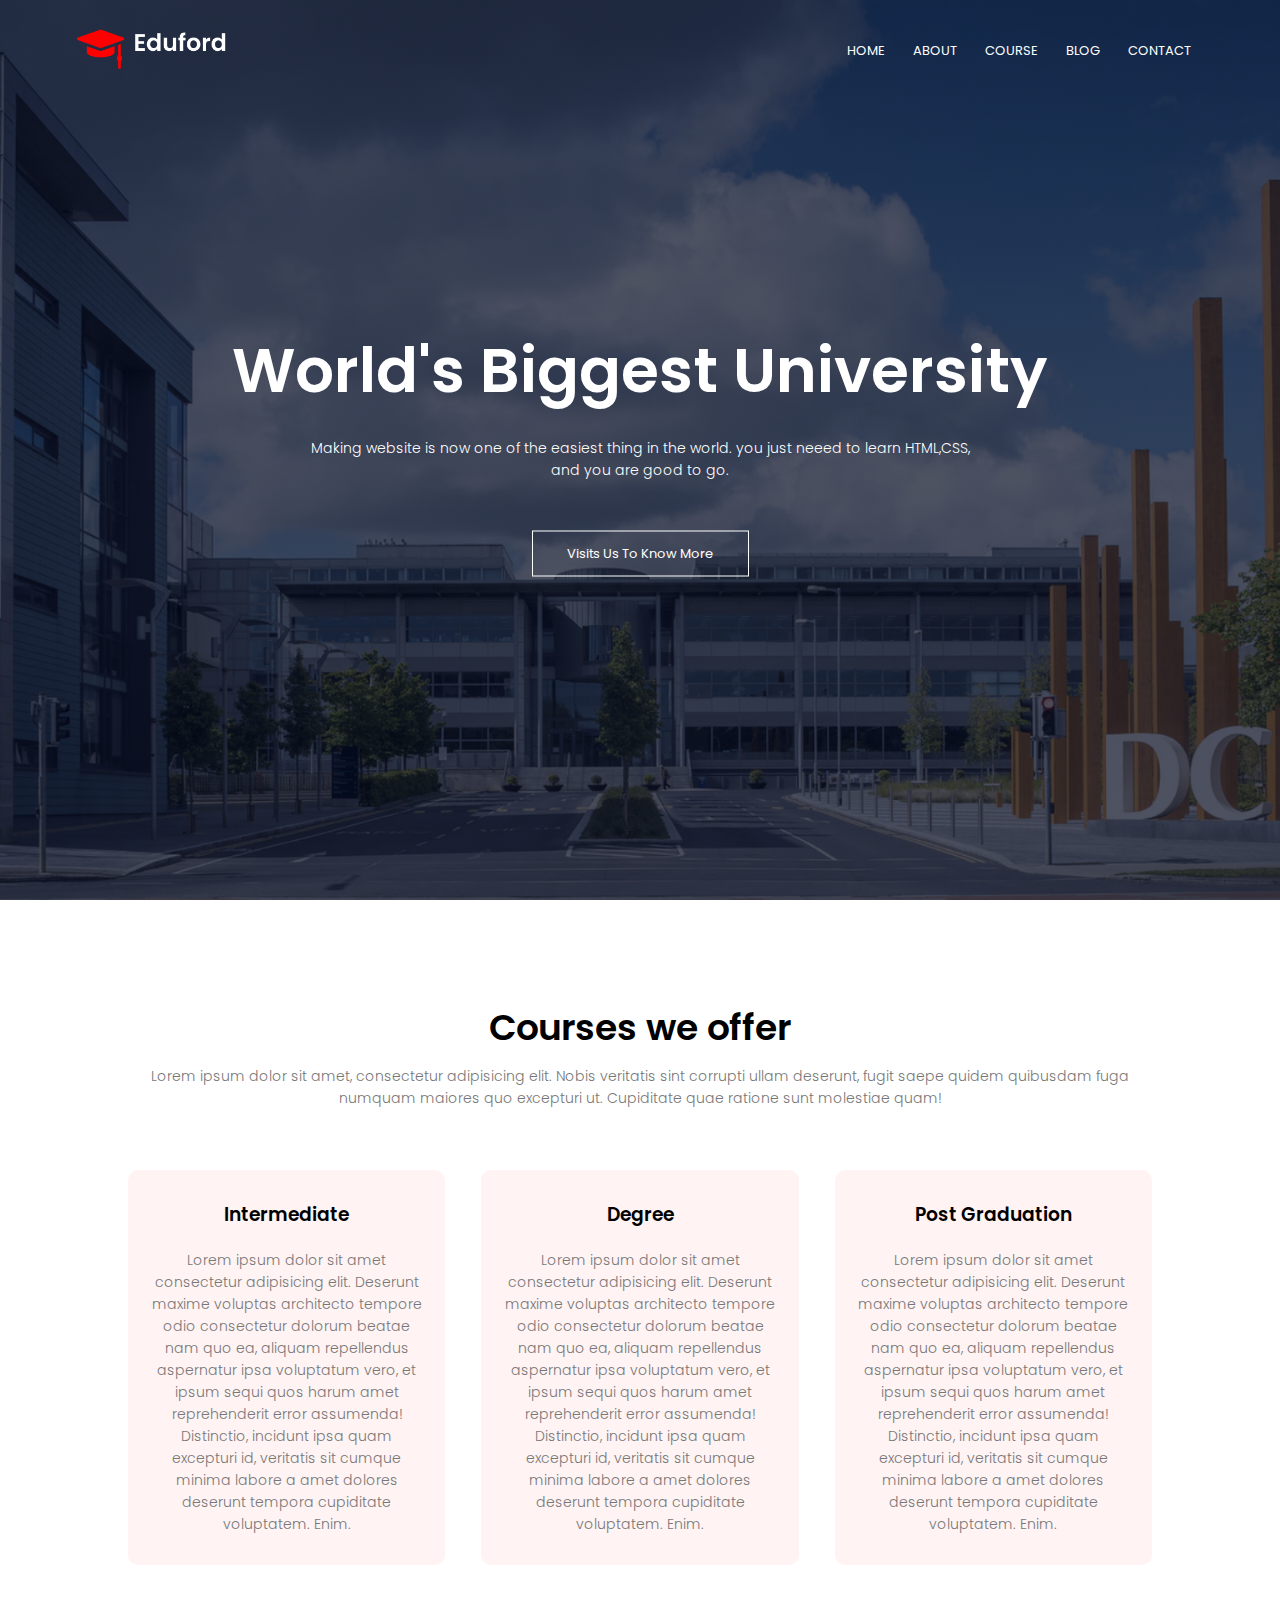
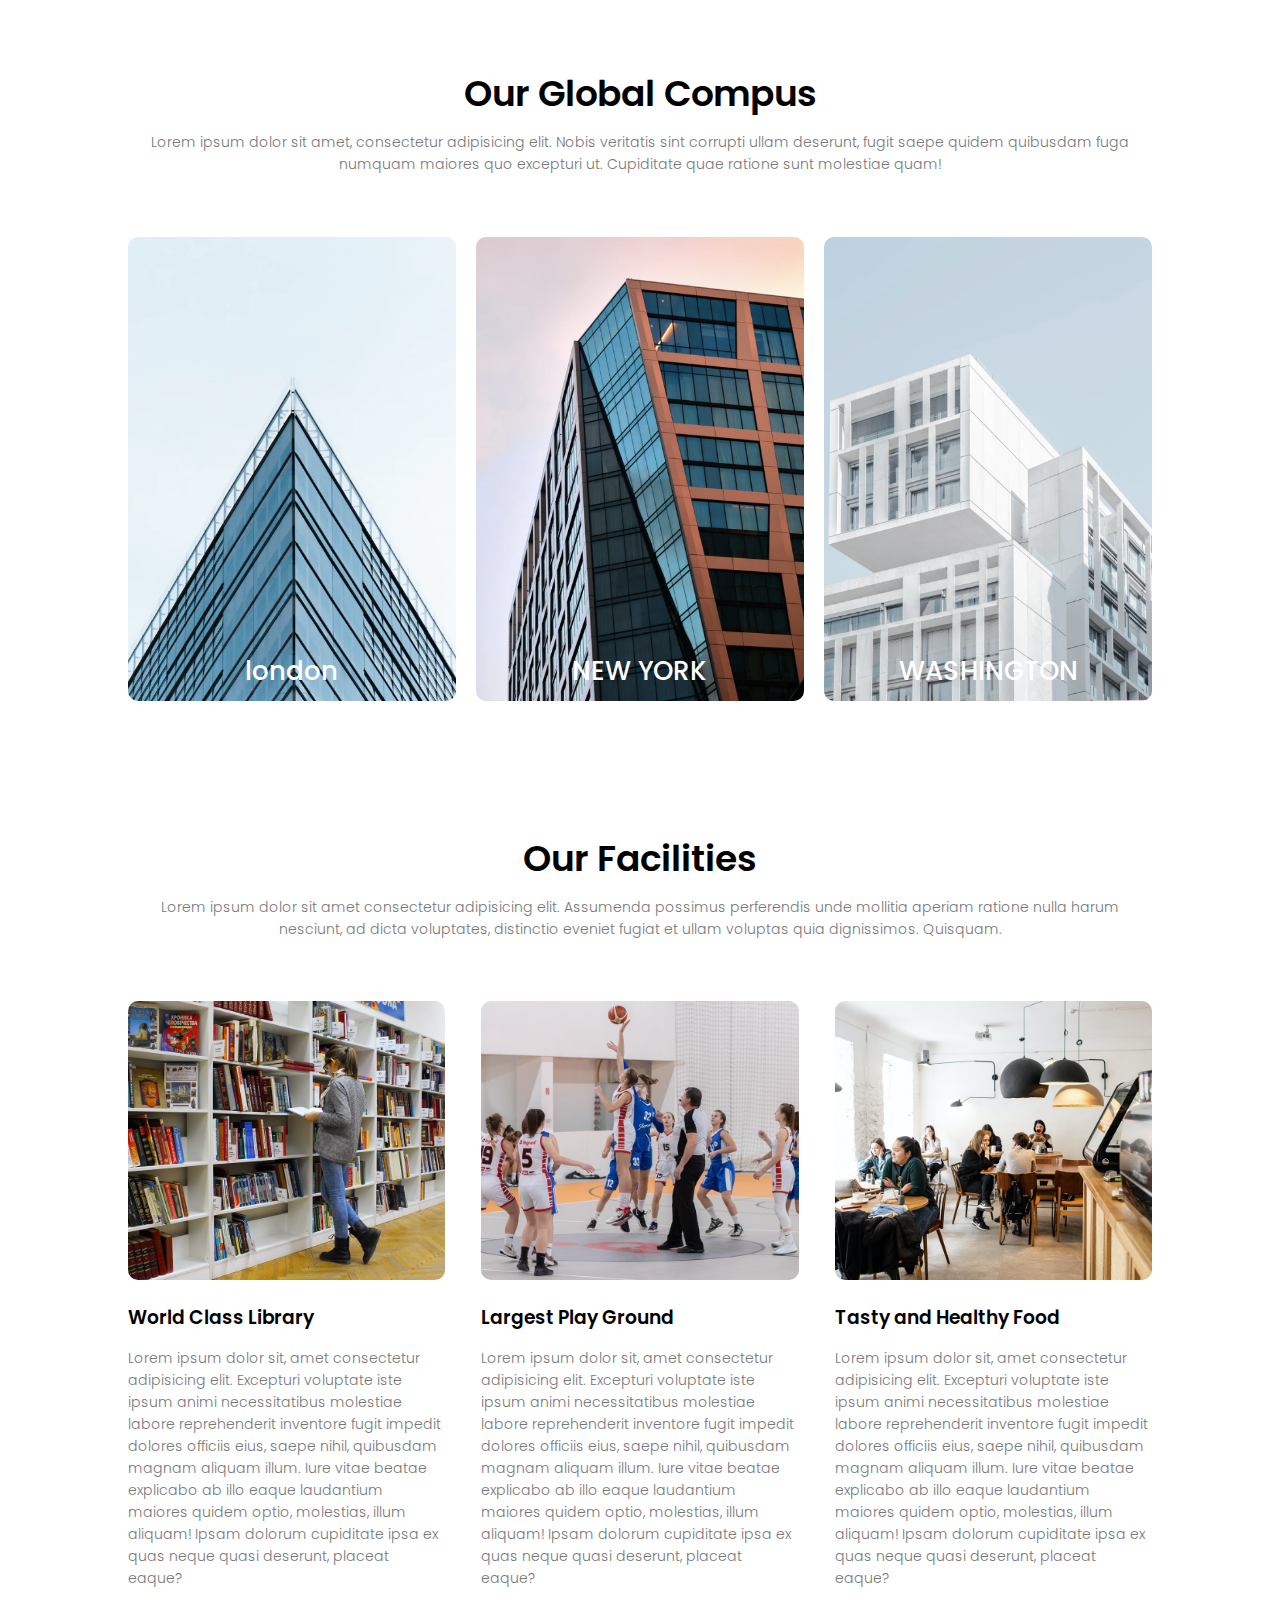
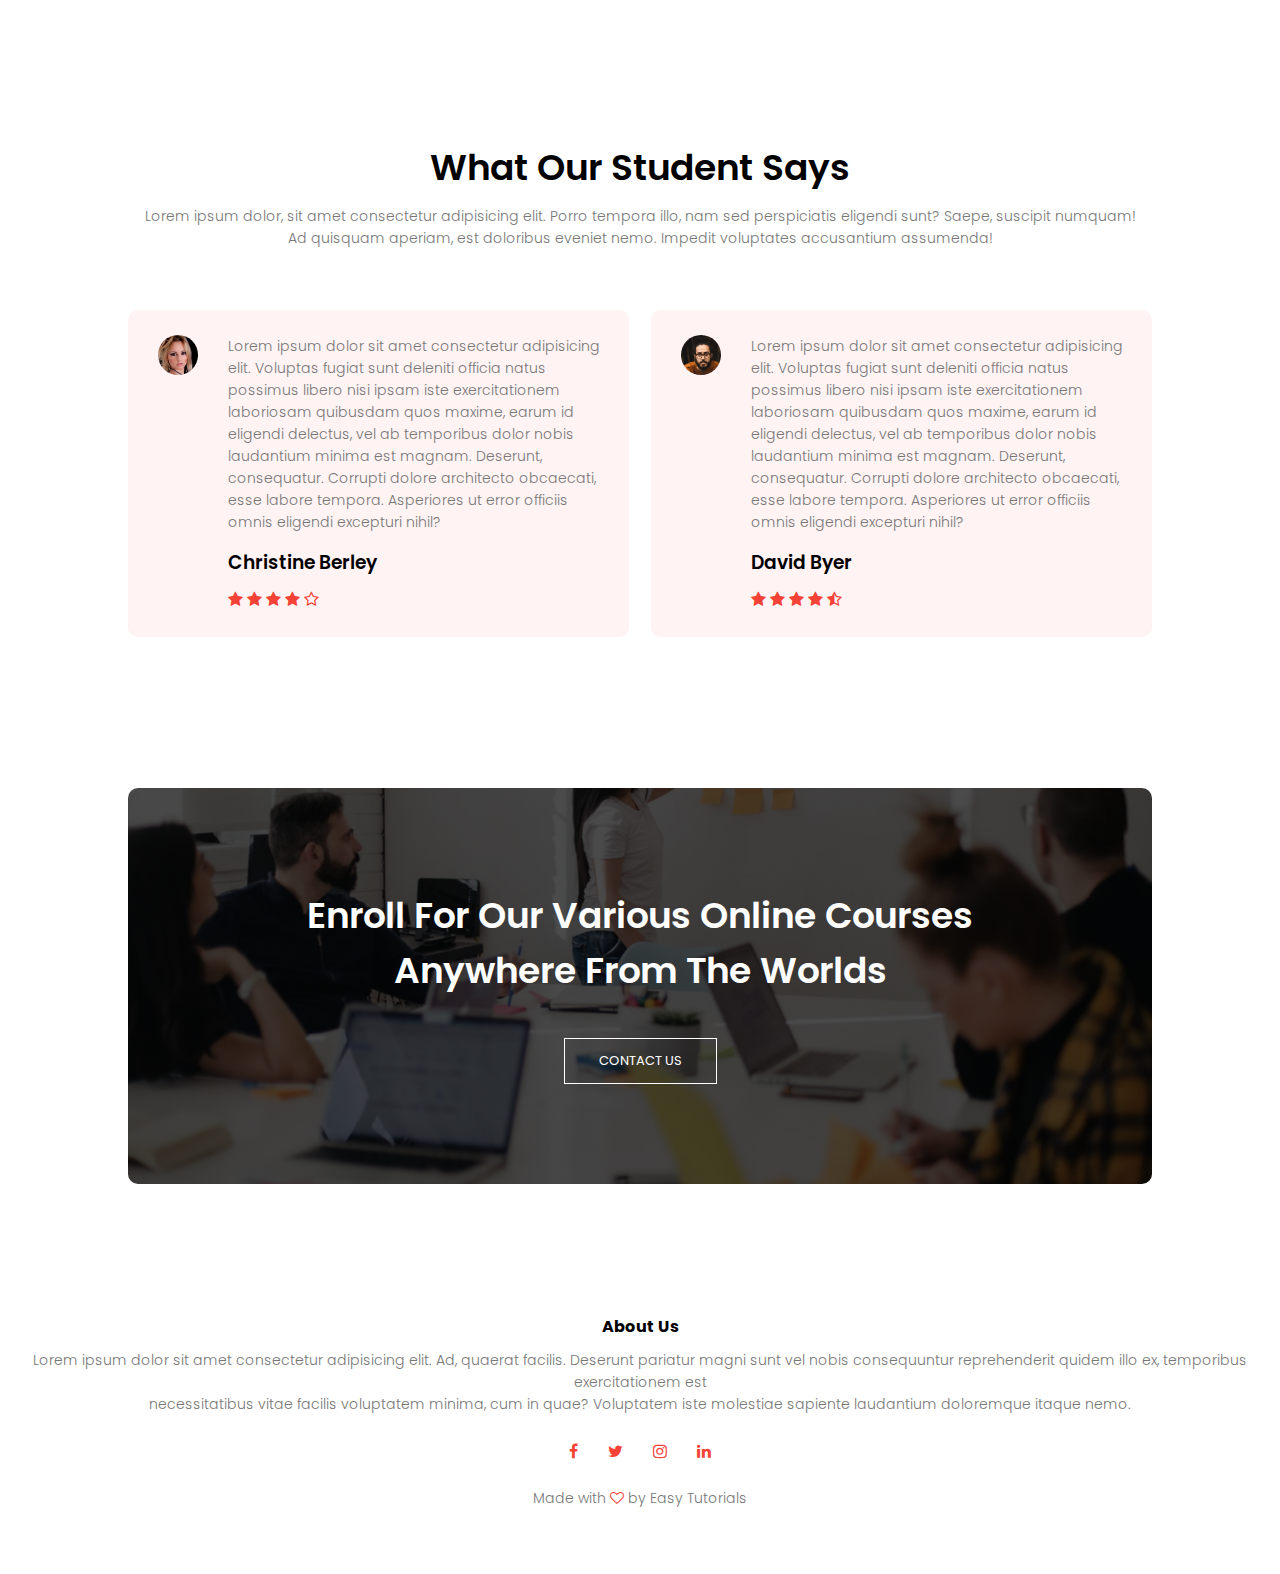
<file: index.html>
<!DOCTYPE html>
<html lang="en">

<head>
    <meta name="viewport" content="width=device-width, initial-scale=1">
    <title>University Website Design</title>
    <link rel="stylesheet" href="./style.css">
    <link rel="preconnect" href="https://fonts.googleapis.com">
    <link rel="preconnect" href="https://fonts.gstatic.com" crossorigin>
    <link
        href="https://fonts.googleapis.com/css2?family=Instrument+Sans&family=Poppins:wght@100;200;300;400;600;700&family=Ubuntu:wght@300&display=swap"
        rel="stylesheet">
    <link rel="stylesheet" href="https://cdnjs.cloudflare.com/ajax/libs/font-awesome/4.7.0/css/font-awesome.min.css">

</head>

<body>
    <section class="header">
        <nav>
            <a href="index.html"><img src="./assect/logo.png" alt=""></a>
            <div class="nav-links" id="navLinks">
                <i class="fa fa-times" onclick="hideMenu()"></i>
                <ul>
                    <li><a href="./index.html">HOME</a></li>
                    <li><a href="./about.html">ABOUT</a></li>
                    <li><a href="./course.html">COURSE</a></li>
                    <li><a href="./blog.html">BLOG</a></li>
                    <li><a href="./contact.html">CONTACT</a></li>
                </ul>
            </div>
            <i class="fa fa-bars" onclick="showMenu()"></i>

        </nav>
        <div class="text-box">
            <h1>World's Biggest University</h1>
            <p>Making website is now one of the easiest thing in the world. you just neeed to learn HTML,CSS, <br> and
                you are good to go.</p>
            <a href="" class="hero-btn">Visits Us To Know More</a>
        </div>
    </section>

    <!----------- COURSE ---------------->
    <section class="course">
        <h1>Courses we offer</h1>
        <p>Lorem ipsum dolor sit amet, consectetur adipisicing elit. Nobis veritatis sint corrupti ullam deserunt, fugit
            saepe quidem quibusdam fuga numquam maiores quo excepturi ut. Cupiditate quae ratione sunt molestiae quam!
        </p>

        <div class="row">
            <div class="course-col">
                <h3>Intermediate</h3>
                <p>Lorem ipsum dolor sit amet consectetur adipisicing elit. Deserunt maxime voluptas architecto tempore
                    odio consectetur dolorum beatae nam quo ea, aliquam repellendus aspernatur ipsa voluptatum vero, et
                    ipsum sequi quos harum amet reprehenderit error assumenda! Distinctio, incidunt ipsa quam excepturi
                    id, veritatis sit cumque minima labore a amet dolores deserunt tempora cupiditate voluptatem. Enim.
                </p>
            </div>

            <div class="course-col">
                <h3>Degree</h3>
                <p>Lorem ipsum dolor sit amet consectetur adipisicing elit. Deserunt maxime voluptas architecto tempore
                    odio consectetur dolorum beatae nam quo ea, aliquam repellendus aspernatur ipsa voluptatum vero, et
                    ipsum sequi quos harum amet reprehenderit error assumenda! Distinctio, incidunt ipsa quam excepturi
                    id, veritatis sit cumque minima labore a amet dolores deserunt tempora cupiditate voluptatem. Enim.
                </p>
            </div>

            <div class="course-col">
                <h3>Post Graduation</h3>
                <p>Lorem ipsum dolor sit amet consectetur adipisicing elit. Deserunt maxime voluptas architecto tempore
                    odio consectetur dolorum beatae nam quo ea, aliquam repellendus aspernatur ipsa voluptatum vero, et
                    ipsum sequi quos harum amet reprehenderit error assumenda! Distinctio, incidunt ipsa quam excepturi
                    id, veritatis sit cumque minima labore a amet dolores deserunt tempora cupiditate voluptatem. Enim.
                </p>
            </div>
        </div>

    </section>


    <!------- campus ------->
    <section class="campus">
        <h1>Our Global Compus</h1>

        <p>Lorem ipsum dolor sit amet, consectetur adipisicing elit. Nobis veritatis sint corrupti ullam deserunt, fugit
            saepe quidem quibusdam fuga numquam maiores quo excepturi ut. Cupiditate quae ratione sunt molestiae quam!
        </p>

        <div class="row">
            <div class="campus-col">
                <img src="./assect/london.png" alt="">
                <div class="layer">
                    <h3>london</h3>
                </div>
            </div>



            <div class="campus-col">
                <img src="./assect/newyork.png" alt="">
                <div class="layer">
                    <h3>NEW YORK</h3>
                </div>
            </div>



            <div class="campus-col">
                <img src="./assect/washington.png" alt="">
                <div class="layer">
                    <h3>WASHINGTON</h3>
                </div>
            </div>
        </div>


    </section>

    <!-- -----facilities------ -->

    <section class="facilities">
        <h1>Our Facilities</h1>
        <p>Lorem ipsum dolor sit amet consectetur adipisicing elit. Assumenda possimus perferendis unde mollitia aperiam
            ratione nulla harum nesciunt, ad dicta voluptates, distinctio eveniet fugiat et ullam voluptas quia
            dignissimos. Quisquam.</p>
        <div class="row">
            <div class="facilities-col">
                <img src="./assect/library.png" alt="">
                <h3>World Class Library</h3>
                <p>Lorem ipsum dolor sit, amet consectetur adipisicing elit. Excepturi voluptate iste ipsum animi
                    necessitatibus molestiae labore reprehenderit inventore fugit impedit dolores officiis eius, saepe
                    nihil, quibusdam magnam aliquam illum. Iure vitae beatae explicabo ab illo eaque laudantium maiores
                    quidem optio, molestias, illum aliquam! Ipsam dolorum cupiditate ipsa ex quas neque quasi deserunt,
                    placeat eaque?</p>
            </div>

            <div class="facilities-col">
                <img src="./assect/basketball.png" alt="">
                <h3>Largest Play Ground</h3>
                <p>Lorem ipsum dolor sit, amet consectetur adipisicing elit. Excepturi voluptate iste ipsum animi
                    necessitatibus molestiae labore reprehenderit inventore fugit impedit dolores officiis eius, saepe
                    nihil, quibusdam magnam aliquam illum. Iure vitae beatae explicabo ab illo eaque laudantium maiores
                    quidem optio, molestias, illum aliquam! Ipsam dolorum cupiditate ipsa ex quas neque quasi deserunt,
                    placeat eaque?</p>
            </div>

            <div class="facilities-col">
                <img src="./assect/cafeteria.png" alt="">
                <h3>Tasty and Healthy Food</h3>
                <p>Lorem ipsum dolor sit, amet consectetur adipisicing elit. Excepturi voluptate iste ipsum animi
                    necessitatibus molestiae labore reprehenderit inventore fugit impedit dolores officiis eius, saepe
                    nihil, quibusdam magnam aliquam illum. Iure vitae beatae explicabo ab illo eaque laudantium maiores
                    quidem optio, molestias, illum aliquam! Ipsam dolorum cupiditate ipsa ex quas neque quasi deserunt,
                    placeat eaque?</p>
            </div>

        </div>

    </section>

    <!-- --------testimonials--------------- -->
    <section class="testimonials">
        <h1>What Our Student Says</h1>
        <p>Lorem ipsum dolor, sit amet consectetur adipisicing elit. Porro tempora illo, nam sed perspiciatis eligendi
            sunt? Saepe, suscipit numquam! Ad quisquam aperiam, est doloribus eveniet nemo. Impedit voluptates
            accusantium assumenda!
        </p>
        <div class="row">
            <div class="testimonial-col">
                <img src="./assect/user1.jpg" alt="">
                <div>
                    <p>Lorem ipsum dolor sit amet consectetur adipisicing elit. Voluptas fugiat sunt deleniti officia
                        natus possimus libero nisi ipsam iste exercitationem laboriosam quibusdam quos maxime, earum id
                        eligendi delectus, vel ab temporibus dolor nobis laudantium minima est magnam. Deserunt,
                        consequatur. Corrupti dolore architecto obcaecati, esse labore tempora. Asperiores ut error
                        officiis omnis eligendi excepturi nihil?</p>
                    <h3>Christine Berley</h3>
                    <i class="fa fa-star" ></i>
                    <i class="fa fa-star" ></i>
                    <i class="fa fa-star" ></i>
                    <i class="fa fa-star" ></i>
                    <i class="fa fa-star-o" ></i>
                </div>
            </div>

            <div class="testimonial-col">
                <img src="./assect/user2.jpg" alt="">
                <div>
                    <p>Lorem ipsum dolor sit amet consectetur adipisicing elit. Voluptas fugiat sunt deleniti officia
                        natus possimus libero nisi ipsam iste exercitationem laboriosam quibusdam quos maxime, earum id
                        eligendi delectus, vel ab temporibus dolor nobis laudantium minima est magnam. Deserunt,
                        consequatur. Corrupti dolore architecto obcaecati, esse labore tempora. Asperiores ut error
                        officiis omnis eligendi excepturi nihil?</p>
                    <h3>David Byer</h3>
                    <i class="fa fa-star" ></i>
                    <i class="fa fa-star" ></i>
                    <i class="fa fa-star" ></i>
                    <i class="fa fa-star" ></i>
                    <i class="fa fa-star-half-o" ></i>
                </div>
            </div>
        </div>


    </section>

<!---------------Call To Action----------------->

<section class="cta">
    <h1>Enroll For Our Various Online Courses <br> Anywhere From The  Worlds </h1>
    <a href="" class="hero-btn">CONTACT US</a>
</section>



<!-- ----------footer------------ -->
<section class="footer">
    <h4>About Us</h4>
    <p>Lorem ipsum dolor sit amet consectetur adipisicing elit. Ad, quaerat facilis. Deserunt pariatur magni sunt vel nobis consequuntur reprehenderit quidem illo ex, temporibus exercitationem est <br> necessitatibus vitae facilis voluptatem minima, cum in quae? Voluptatem iste molestiae sapiente laudantium doloremque itaque nemo.</p>
<div class="icons">
    <i class="fa fa-facebook" ></i>
    <i class="fa fa-twitter" ></i>
    <i class="fa fa-instagram" ></i>
    <i class="fa fa-linkedin" ></i>
</div>

<p>Made with  <i class="fa fa-heart-o" ></i> by Easy Tutorials</p>

</section>




    <!-- javascript for toggle menu -->
    <script>
        var navlink = document.getElementById("navLinks")

        function showMenu() {
            navLinks.style.right = "0"
        }
        function hideMenu() {
            navLinks.style.right = "-200px"
        }
    </script>

</body>

</html>
</file>
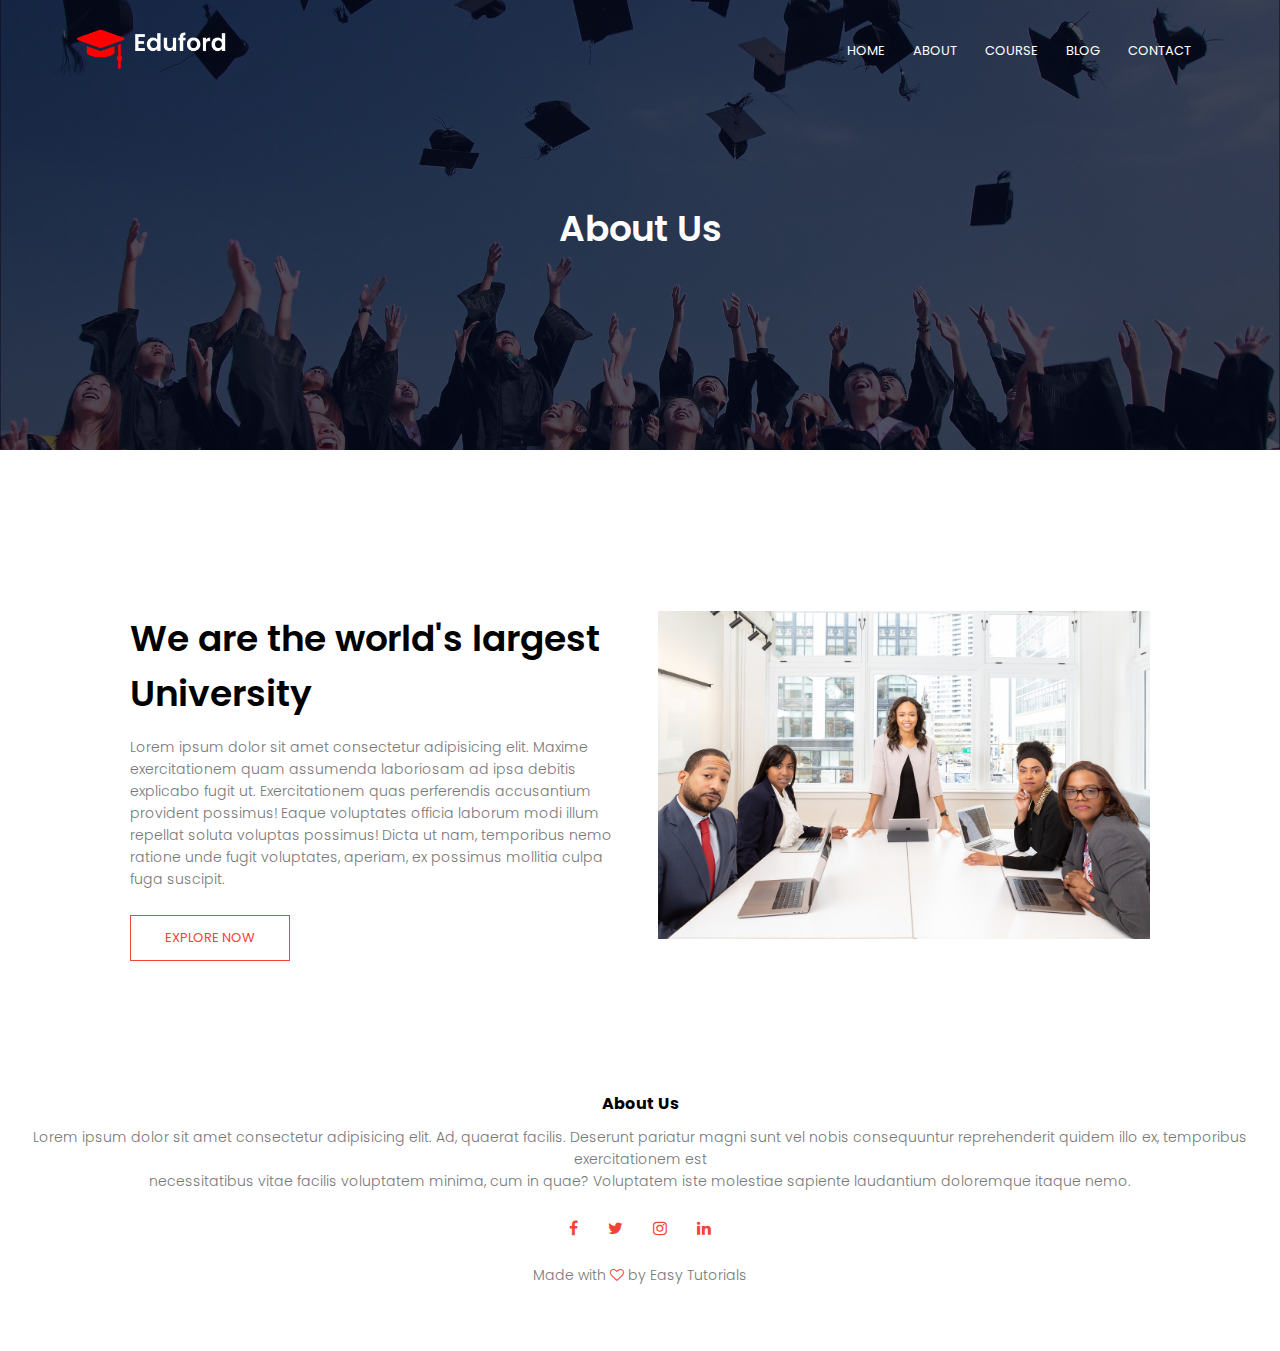
<file: about.html>
<!DOCTYPE html>
<html lang="en">

<head>
    <meta name="viewport" content="width=device-width, initial-scale=1">
    <title>University Website Design</title>
    <link rel="stylesheet" href="./style.css">
    <link rel="preconnect" href="https://fonts.googleapis.com">
    <link rel="preconnect" href="https://fonts.gstatic.com" crossorigin>
    <link
        href="https://fonts.googleapis.com/css2?family=Instrument+Sans&family=Poppins:wght@100;200;300;400;600;700&family=Ubuntu:wght@300&display=swap"
        rel="stylesheet">
    <link rel="stylesheet" href="https://cdnjs.cloudflare.com/ajax/libs/font-awesome/4.7.0/css/font-awesome.min.css">

</head>

<body>
    <section class="sub-header">
        <nav>
            <a href="index.html"><img src="./assect/logo.png" alt=""></a>
            <div class="nav-links" id="navLinks">
                <i class="fa fa-times" onclick="hideMenu()"></i>
                <ul>
                    <li><a href="./index.html">HOME</a></li>
                    <li><a href="./about.html">ABOUT</a></li>
                    <li><a href="./course.html">COURSE</a></li>
                    <li><a href="./blog.html">BLOG</a></li>
                    <li><a href="./contact.html">CONTACT</a></li>
                </ul>
            </div>
            <i class="fa fa-bars" onclick="showMenu()"></i>

        </nav>
        <h1>About Us</h1>
    </section>

    <!-- --------about us contact---------- -->

    <section class="about-us">
        <div class="row">
            <div class="about-col">
                <h1>We are the world's largest University</h1>
                <p>Lorem ipsum dolor sit amet consectetur adipisicing elit. Maxime exercitationem quam assumenda laboriosam ad ipsa debitis explicabo fugit ut. Exercitationem quas perferendis accusantium provident possimus! Eaque voluptates officia laborum modi illum repellat soluta voluptas possimus! Dicta ut nam, temporibus nemo ratione unde fugit voluptates, aperiam, ex possimus mollitia culpa fuga suscipit.</p>
                <a href="" class="hero-btn red-btn">EXPLORE NOW</a>
            </div>
            <div class="about-col">
                <img src="./assect/about.jpg" alt="">
            </div>
        </div>

    </section>


    <!-- ----------footer------------ -->
    <section class="footer">
        <h4>About Us</h4>
        <p>Lorem ipsum dolor sit amet consectetur adipisicing elit. Ad, quaerat facilis. Deserunt pariatur magni sunt
            vel nobis consequuntur reprehenderit quidem illo ex, temporibus exercitationem est <br> necessitatibus vitae
            facilis voluptatem minima, cum in quae? Voluptatem iste molestiae sapiente laudantium doloremque itaque
            nemo.</p>
        <div class="icons">
            <i class="fa fa-facebook"></i>
            <i class="fa fa-twitter"></i>
            <i class="fa fa-instagram"></i>
            <i class="fa fa-linkedin"></i>
        </div>

        <p>Made with <i class="fa fa-heart-o"></i> by Easy Tutorials</p>

    </section>




    <!-- javascript for toggle menu -->
    <script>
        var navlink = document.getElementById("navLinks")

        function showMenu() {
            navLinks.style.right = "0"
        }
        function hideMenu() {
            navLinks.style.right = "-200px"
        }
    </script>

</body>

</html>
</file>
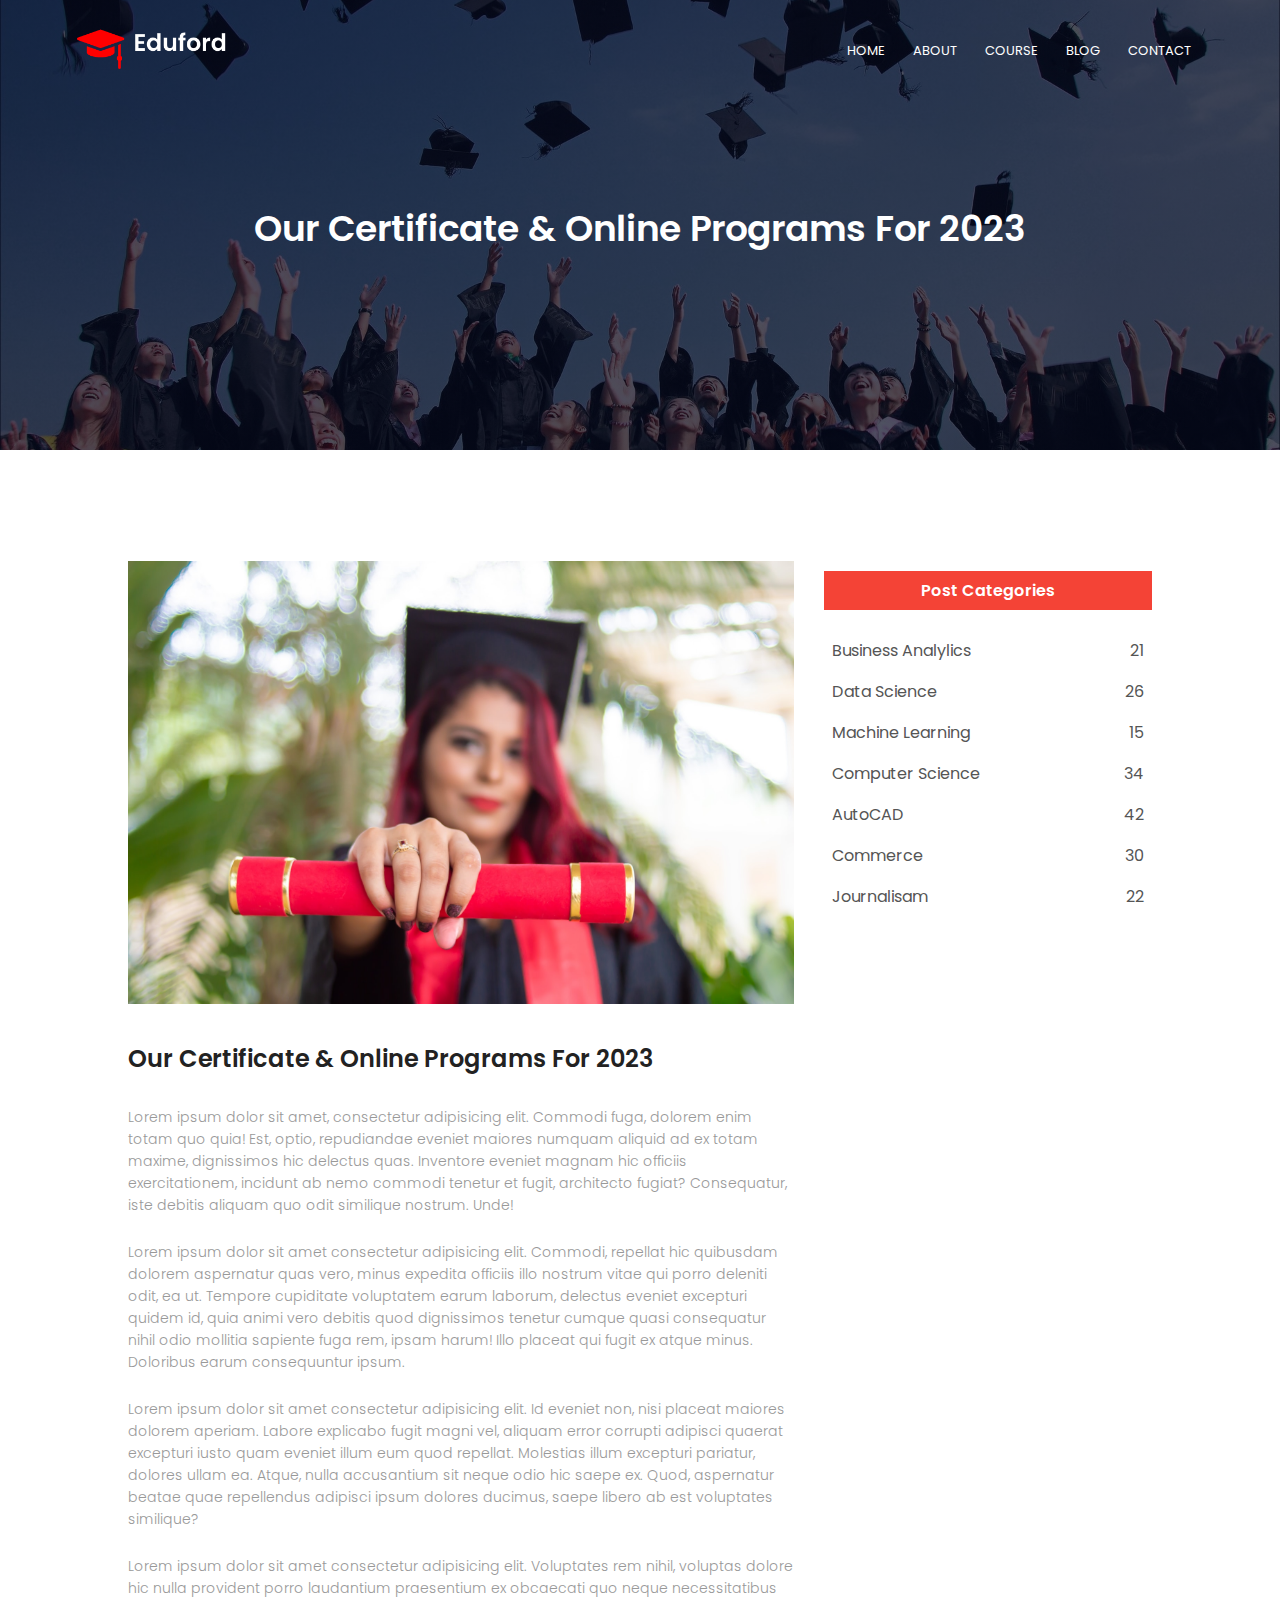
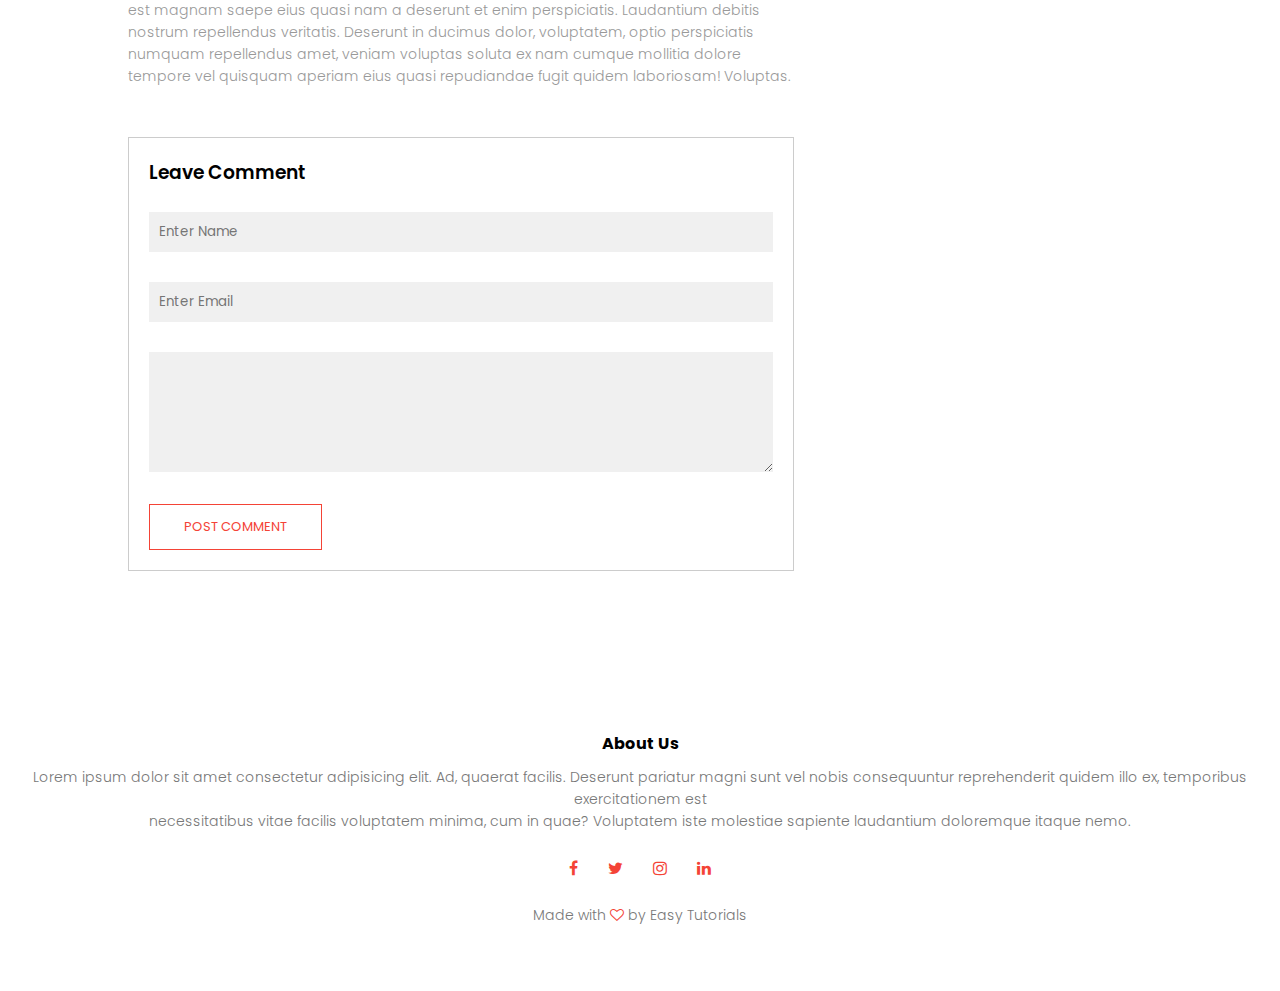
<file: blog.html>
<!DOCTYPE html>
<html lang="en">

<head>
    <meta name="viewport" content="width=device-width, initial-scale=1">
    <title>University Website Design</title>
    <link rel="stylesheet" href="./style.css">
    <link rel="preconnect" href="https://fonts.googleapis.com">
    <link rel="preconnect" href="https://fonts.gstatic.com" crossorigin>
    <link
        href="https://fonts.googleapis.com/css2?family=Instrument+Sans&family=Poppins:wght@100;200;300;400;600;700&family=Ubuntu:wght@300&display=swap"
        rel="stylesheet">
    <link rel="stylesheet" href="https://cdnjs.cloudflare.com/ajax/libs/font-awesome/4.7.0/css/font-awesome.min.css">

</head>

<body>
    <section class="sub-header">
        <nav>
            <a href="index.html"><img src="./assect/logo.png" alt=""></a>
            <div class="nav-links" id="navLinks">
                <i class="fa fa-times" onclick="hideMenu()"></i>
                <ul>
                    <li><a href="./index.html">HOME</a></li>
                    <li><a href="./about.html">ABOUT</a></li>
                    <li><a href="./course.html">COURSE</a></li>
                    <li><a href="./blog.html">BLOG</a></li>
                    <li><a href="./contact.html">CONTACT</a></li>
                </ul>
            </div>
            <i class="fa fa-bars" onclick="showMenu()"></i>

        </nav>
        <h1>Our Certificate & Online Programs For 2023</h1>
    </section>

    <!-- ------------blog page content--------------- -->

    <section class="blog-content">
        <div class="row">
            <div class="blog-left">
                <img src="./assect/certificate.jpg" alt="">
                <h2>Our Certificate & Online Programs For 2023</h2>
                <p>Lorem ipsum dolor sit amet, consectetur adipisicing elit. Commodi fuga, dolorem enim totam quo quia!
                    Est, optio, repudiandae eveniet maiores numquam aliquid ad ex totam maxime, dignissimos hic delectus
                    quas. Inventore eveniet magnam hic officiis exercitationem, incidunt ab nemo commodi tenetur et
                    fugit, architecto fugiat? Consequatur, iste debitis aliquam quo odit similique nostrum. Unde!</p>
                <br>
                <p>Lorem ipsum dolor sit amet consectetur adipisicing elit. Commodi, repellat hic quibusdam dolorem
                    aspernatur quas vero, minus expedita officiis illo nostrum vitae qui porro deleniti odit, ea ut.
                    Tempore cupiditate voluptatem earum laborum, delectus eveniet excepturi quidem id, quia animi vero
                    debitis quod dignissimos tenetur cumque quasi consequatur nihil odio mollitia sapiente fuga rem,
                    ipsam harum! Illo placeat qui fugit ex atque minus. Doloribus earum consequuntur ipsum.</p>
                <br>
                <p>Lorem ipsum dolor sit amet consectetur adipisicing elit. Id eveniet non, nisi placeat maiores dolorem
                    aperiam. Labore explicabo fugit magni vel, aliquam error corrupti adipisci quaerat excepturi iusto
                    quam eveniet illum eum quod repellat. Molestias illum excepturi pariatur, dolores ullam ea. Atque,
                    nulla accusantium sit neque odio hic saepe ex. Quod, aspernatur beatae quae repellendus adipisci
                    ipsum dolores ducimus, saepe libero ab est voluptates similique?</p>
                <br>
                <p>Lorem ipsum dolor sit amet consectetur adipisicing elit. Voluptates rem nihil, voluptas dolore hic
                    nulla provident porro laudantium praesentium ex obcaecati quo neque necessitatibus est magnam saepe
                    eius quasi nam a deserunt et enim perspiciatis. Laudantium debitis nostrum repellendus veritatis.
                    Deserunt in ducimus dolor, voluptatem, optio perspiciatis numquam repellendus amet, veniam voluptas
                    soluta ex nam cumque mollitia dolore tempore vel quisquam aperiam eius quasi repudiandae fugit
                    quidem laboriosam! Voluptas.</p>



                <div class="comment-box">
                    <h3>Leave Comment</h3>

                    <form class="comment-form">
                        <input type="text" placeholder="Enter Name">
                        <input type="email" placeholder="Enter Email ">
                        <textarea rows="5" placeholder="Your Comment">

                        </textarea>
                        <button type="submit" class="hero-btn red-btn">POST COMMENT</button>
                    </form>

                </div>




            </div>
            <div class="blog-right">
                <h3>Post Categories</h3>

                <div>
                    <span>Business Analylics</span>
                    <span>21</span>
                </div>

                <div>
                    <span>Data Science</span>
                    <span>26</span>
                </div>

                <div>
                    <span>Machine Learning</span>
                    <span>15</span>
                </div>

                <div>
                    <span>Computer Science</span>
                    <span>34</span>
                </div>

                <div>
                    <span>AutoCAD</span>
                    <span>42</span>
                </div>

                <div>
                    <span>Commerce</span>
                    <span>30</span>
                </div>

                <div>
                    <span>Journalisam</span>
                    <span>22</span>
                </div>
            </div>
        </div>


    </section>



    <!-- ----------footer------------ -->
    <section class="footer">
        <h4>About Us</h4>
        <p>Lorem ipsum dolor sit amet consectetur adipisicing elit. Ad, quaerat facilis. Deserunt pariatur magni sunt
            vel nobis consequuntur reprehenderit quidem illo ex, temporibus exercitationem est <br> necessitatibus vitae
            facilis voluptatem minima, cum in quae? Voluptatem iste molestiae sapiente laudantium doloremque itaque
            nemo.</p>
        <div class="icons">
            <i class="fa fa-facebook"></i>
            <i class="fa fa-twitter"></i>
            <i class="fa fa-instagram"></i>
            <i class="fa fa-linkedin"></i>
        </div>

        <p>Made with <i class="fa fa-heart-o"></i> by Easy Tutorials</p>

    </section>




    <!-- javascript for toggle menu -->
    <script>
        var navlink = document.getElementById("navLinks")

        function showMenu() {
            navLinks.style.right = "0"
        }
        function hideMenu() {
            navLinks.style.right = "-200px"
        }
    </script>

</body>

</html>
</file>
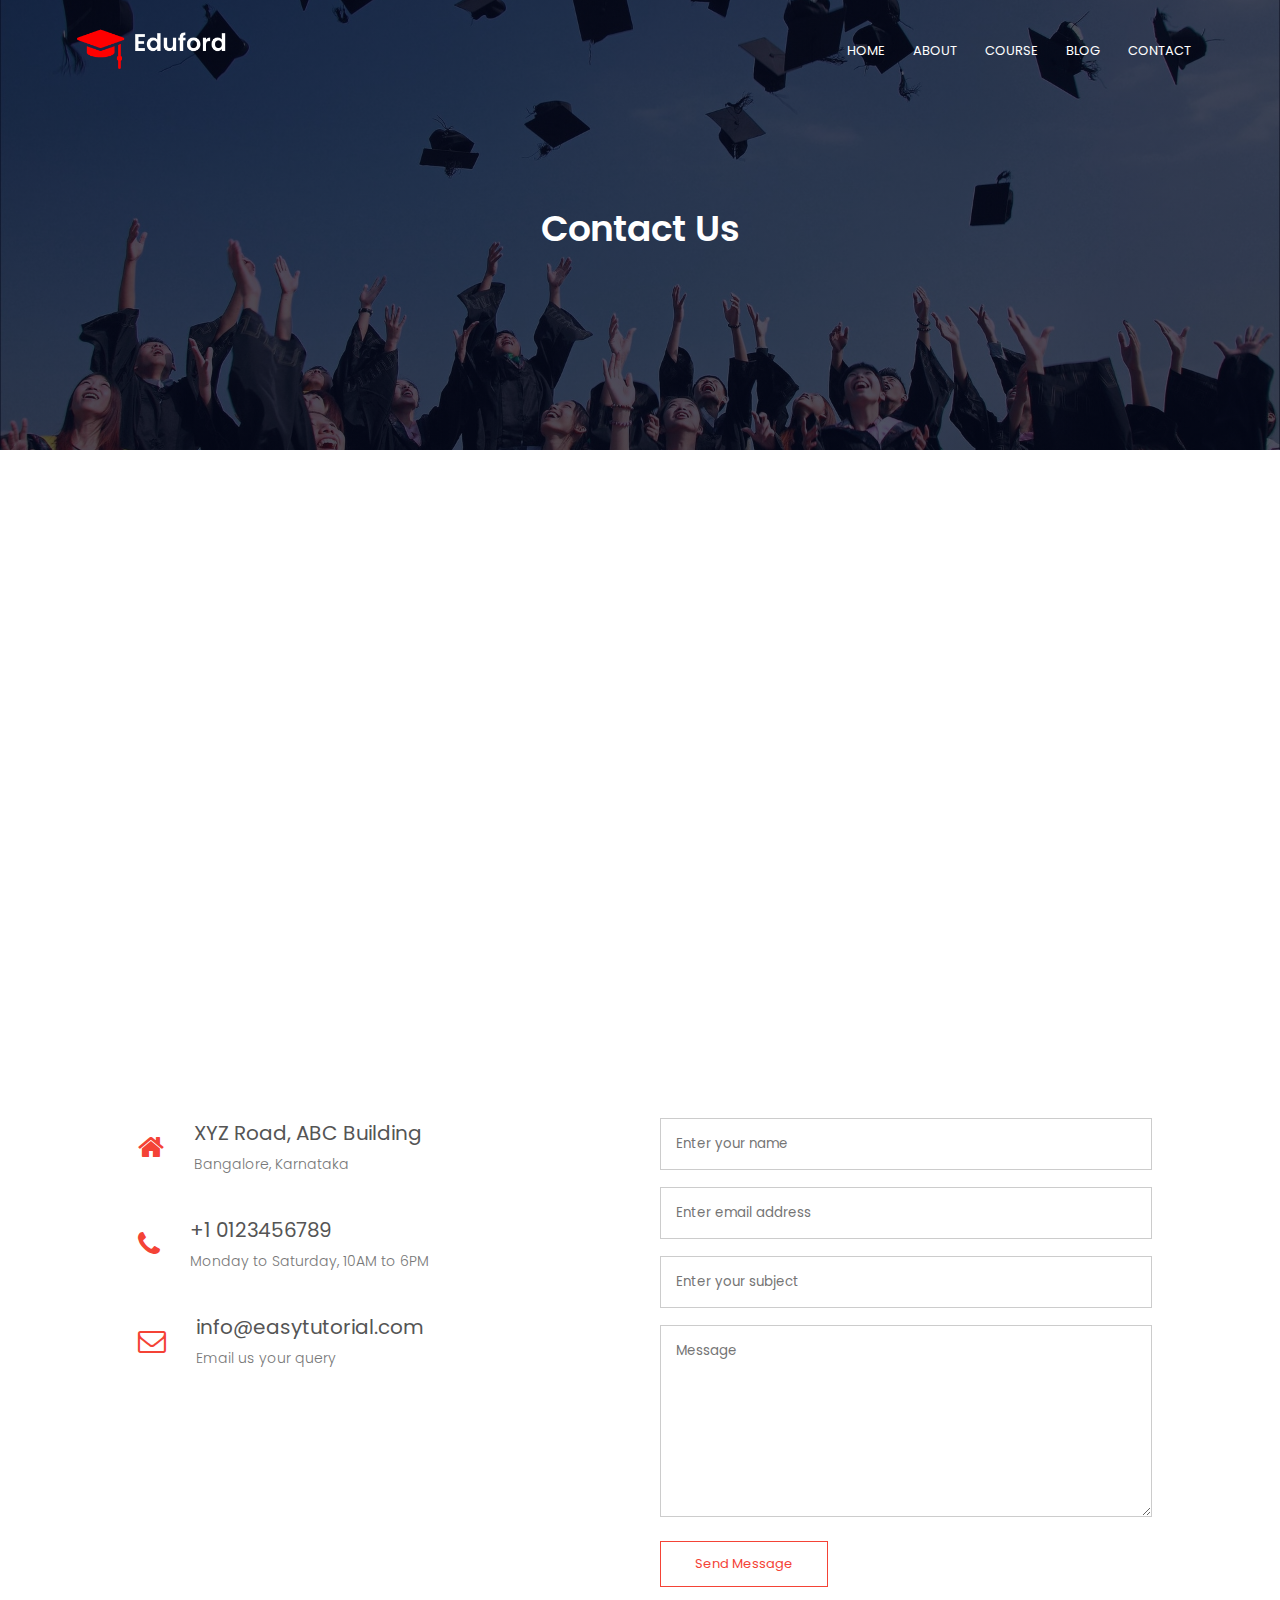
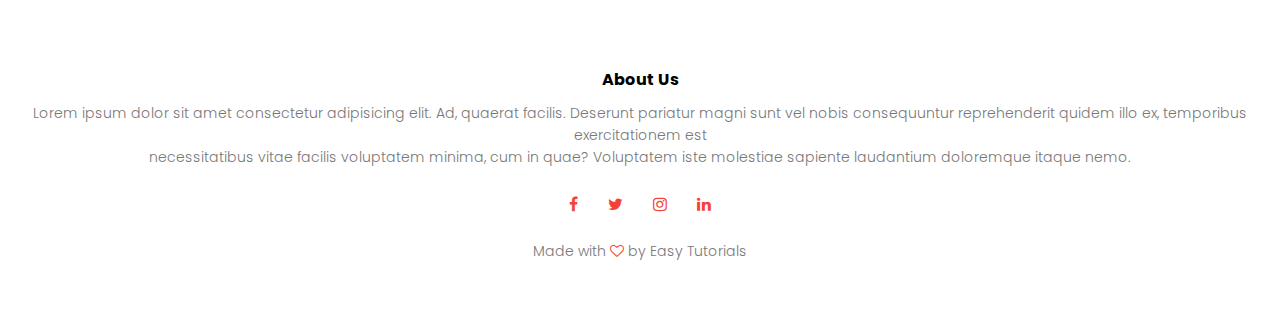
<file: contact.html>
<!DOCTYPE html>
<html lang="en">

<head>
    <meta name="viewport" content="width=device-width, initial-scale=1">
    <title>University Website Design</title>
    <link rel="stylesheet" href="./style.css">
    <link rel="preconnect" href="https://fonts.googleapis.com">
    <link rel="preconnect" href="https://fonts.gstatic.com" crossorigin>
    <link
        href="https://fonts.googleapis.com/css2?family=Instrument+Sans&family=Poppins:wght@100;200;300;400;600;700&family=Ubuntu:wght@300&display=swap"
        rel="stylesheet">
    <link rel="stylesheet" href="https://cdnjs.cloudflare.com/ajax/libs/font-awesome/4.7.0/css/font-awesome.min.css">

</head>

<body>
    <section class="sub-header">
        <nav>
            <a href="index.html"><img src="./assect/logo.png" alt=""></a>
            <div class="nav-links" id="navLinks">
                <i class="fa fa-times" onclick="hideMenu()"></i>
                <ul>
                    <li><a href="./index.html">HOME</a></li>
                    <li><a href="./about.html">ABOUT</a></li>
                    <li><a href="./course.html">COURSE</a></li>
                    <li><a href="./blog.html">BLOG</a></li>
                    <li><a href="./contact.html">CONTACT</a></li>
                </ul>
            </div>
            <i class="fa fa-bars" onclick="showMenu()"></i>

        </nav>
        <h1>Contact Us</h1>
    </section>


    <!-- --------------contact us----------- -->

    <section class="location">
        <iframe
            src="https://www.google.com/maps/embed?pb=!1m18!1m12!1m3!1d3502.3404704041986!2d77.06146762524098!3d28.619556225671808!2m3!1f0!2f0!3f0!3m2!1i1024!2i768!4f13.1!3m3!1m2!1s0x390d04d088f7ac93%3A0x1db406bd94cf6e8e!2sUttam%20Nagar%20East%2C%20Uttam%20Nagar%2C%20Delhi%2C%20110059!5e0!3m2!1sen!2sin!4v1685110272249!5m2!1sen!2sin"
            width="600" height="450" style="border:0;" allowfullscreen="" loading="lazy"
            referrerpolicy="no-referrer-when-downgrade"></iframe>

    </section>

    <section class="contact-us">
        <div class="row">
            <div class="contact-col">
                <div>
                    <i class="fa fa-home"></i>
                    <span>
                        <h5>XYZ Road, ABC Building</h5>
                        <p>Bangalore, Karnataka</p>
                    </span>
                </div>

                <div>
                    <i class="fa fa-phone"></i>
                    <span>
                        <h5>+1 0123456789</h5>
                        <p>Monday to Saturday, 10AM to 6PM</p>
                    </span>
                </div>

                <div>
                    <i class="fa fa-envelope-o"></i>
                    <span>
                        <h5>info@easytutorial.com</h5>
                        <p>Email us your query</p>
                    </span>
                </div>
            </div>
            <div class="contact-col">

                <form action="./php.validate.executablePath" method="post">
                    <input type="text" name="name" placeholder="Enter your name" required>
                    <input type="email" name="email" placeholder="Enter email address" required>
                    <input type="text" name="subject" placeholder="Enter your subject" required>
                    <textarea rows="8" name="message" placeholder="Message" required></textarea>
                    <button type="submit" class="hero-btn red-btn">Send Message</button>
                </form>


            </div>
        </div>

    </section>








    <!-- ----------footer------------ -->
    <section class="footer">
        <h4>About Us</h4>
        <p>Lorem ipsum dolor sit amet consectetur adipisicing elit. Ad, quaerat facilis. Deserunt pariatur magni sunt
            vel nobis consequuntur reprehenderit quidem illo ex, temporibus exercitationem est <br> necessitatibus vitae
            facilis voluptatem minima, cum in quae? Voluptatem iste molestiae sapiente laudantium doloremque itaque
            nemo.</p>
        <div class="icons">
            <i class="fa fa-facebook"></i>
            <i class="fa fa-twitter"></i>
            <i class="fa fa-instagram"></i>
            <i class="fa fa-linkedin"></i>
        </div>

        <p>Made with <i class="fa fa-heart-o"></i> by Easy Tutorials</p>

    </section>




    <!-- javascript for toggle menu -->
    <script>
        var navlink = document.getElementById("navLinks")

        function showMenu() {
            navLinks.style.right = "0"
        }
        function hideMenu() {
            navLinks.style.right = "-200px"
        }
    </script>

</body>

</html>
</file>
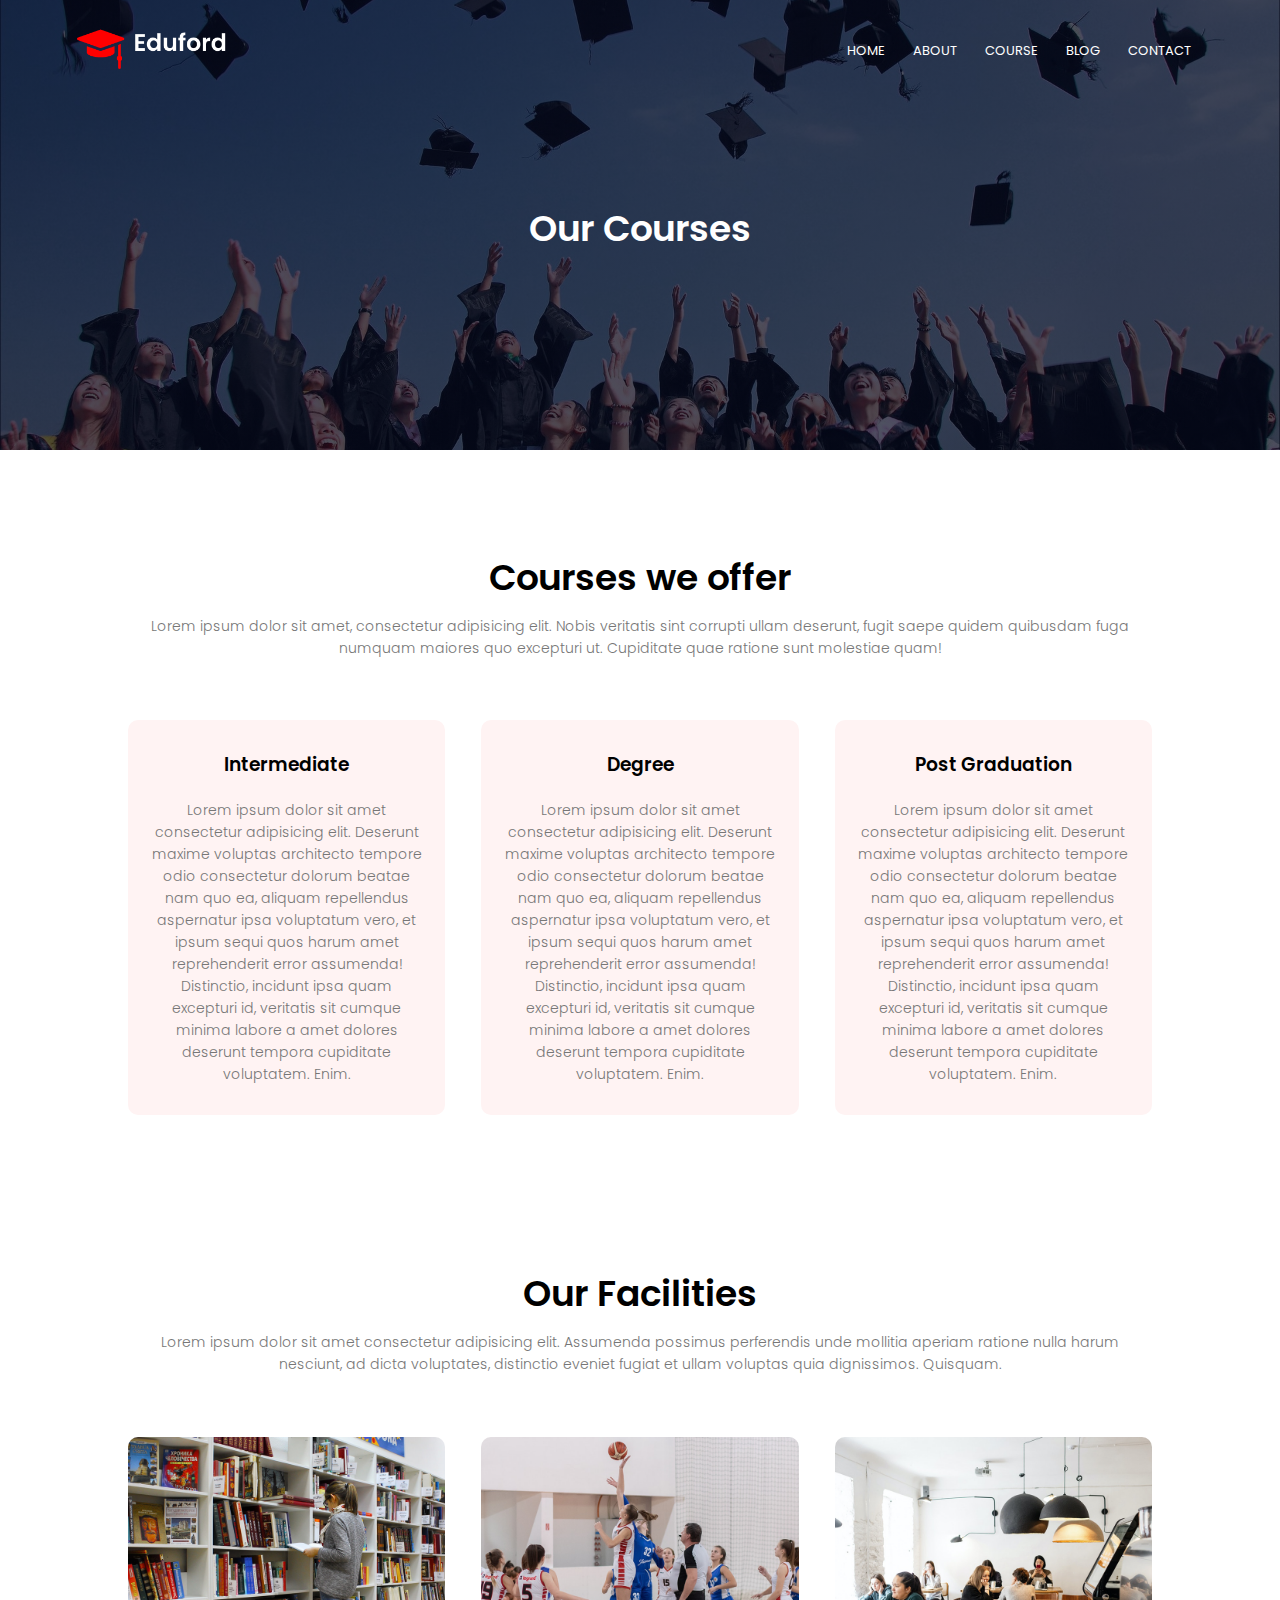
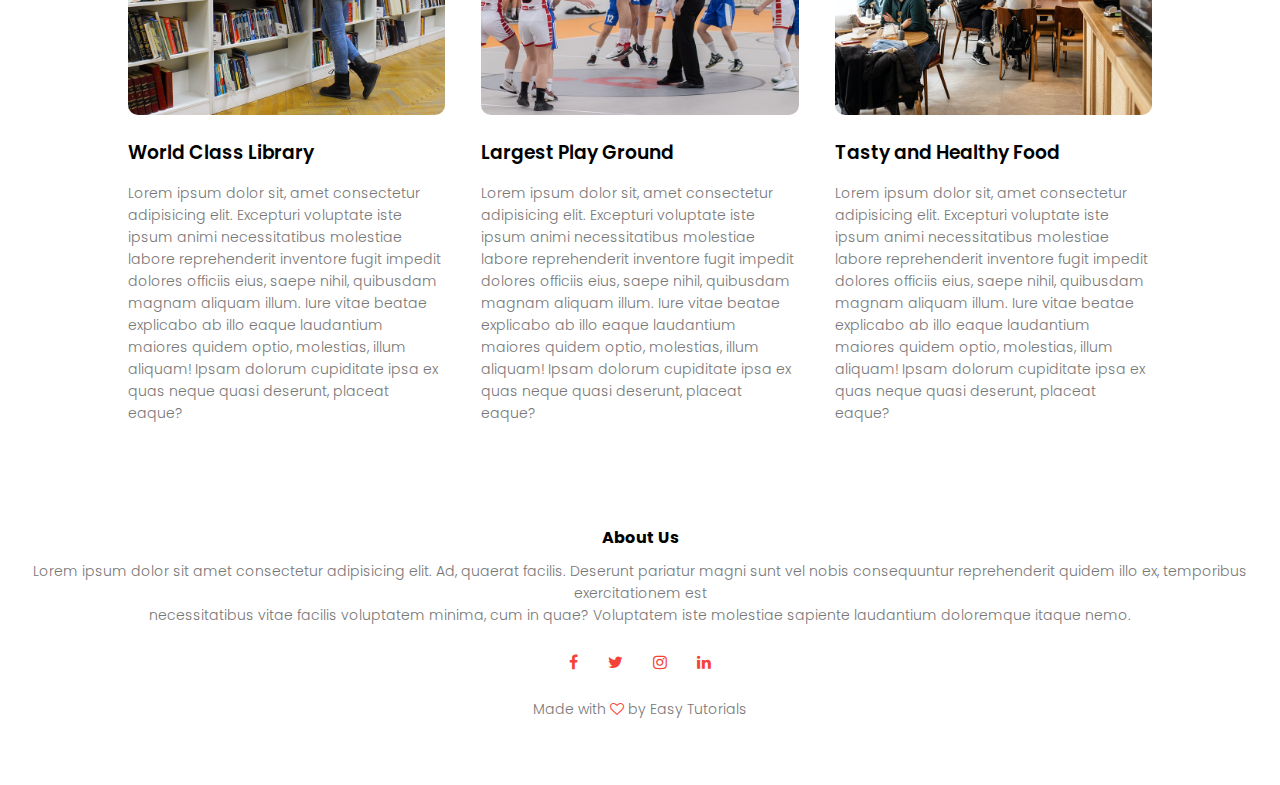
<file: course.html>
<!DOCTYPE html>
<html lang="en">

<head>
    <meta name="viewport" content="width=device-width, initial-scale=1">
    <title>University Website Design</title>
    <link rel="stylesheet" href="./style.css">
    <link rel="preconnect" href="https://fonts.googleapis.com">
    <link rel="preconnect" href="https://fonts.gstatic.com" crossorigin>
    <link
        href="https://fonts.googleapis.com/css2?family=Instrument+Sans&family=Poppins:wght@100;200;300;400;600;700&family=Ubuntu:wght@300&display=swap"
        rel="stylesheet">
    <link rel="stylesheet" href="https://cdnjs.cloudflare.com/ajax/libs/font-awesome/4.7.0/css/font-awesome.min.css">

</head>

<body>
    <section class="sub-header">
        <nav>
            <a href="index.html"><img src="./assect/logo.png" alt=""></a>
            <div class="nav-links" id="navLinks">
                <i class="fa fa-times" onclick="hideMenu()"></i>
                <ul>
                    <li><a href="./index.html">HOME</a></li>
                    <li><a href="./about.html">ABOUT</a></li>
                    <li><a href="./course.html">COURSE</a></li>
                    <li><a href="./blog.html">BLOG</a></li>
                    <li><a href="./contact.html">CONTACT</a></li>
                </ul>
            </div>
            <i class="fa fa-bars" onclick="showMenu()"></i>

        </nav>
        <h1>Our Courses</h1>
    </section>

    <!-- ------------course-------------- -->

    <section class="course">
        <h1>Courses we offer</h1>
        <p>Lorem ipsum dolor sit amet, consectetur adipisicing elit. Nobis veritatis sint corrupti ullam deserunt, fugit
            saepe quidem quibusdam fuga numquam maiores quo excepturi ut. Cupiditate quae ratione sunt molestiae quam!
        </p>

        <div class="row">
            <div class="course-col">
                <h3>Intermediate</h3>
                <p>Lorem ipsum dolor sit amet consectetur adipisicing elit. Deserunt maxime voluptas architecto tempore
                    odio consectetur dolorum beatae nam quo ea, aliquam repellendus aspernatur ipsa voluptatum vero, et
                    ipsum sequi quos harum amet reprehenderit error assumenda! Distinctio, incidunt ipsa quam excepturi
                    id, veritatis sit cumque minima labore a amet dolores deserunt tempora cupiditate voluptatem. Enim.
                </p>
            </div>

            <div class="course-col">
                <h3>Degree</h3>
                <p>Lorem ipsum dolor sit amet consectetur adipisicing elit. Deserunt maxime voluptas architecto tempore
                    odio consectetur dolorum beatae nam quo ea, aliquam repellendus aspernatur ipsa voluptatum vero, et
                    ipsum sequi quos harum amet reprehenderit error assumenda! Distinctio, incidunt ipsa quam excepturi
                    id, veritatis sit cumque minima labore a amet dolores deserunt tempora cupiditate voluptatem. Enim.
                </p>
            </div>

            <div class="course-col">
                <h3>Post Graduation</h3>
                <p>Lorem ipsum dolor sit amet consectetur adipisicing elit. Deserunt maxime voluptas architecto tempore
                    odio consectetur dolorum beatae nam quo ea, aliquam repellendus aspernatur ipsa voluptatum vero, et
                    ipsum sequi quos harum amet reprehenderit error assumenda! Distinctio, incidunt ipsa quam excepturi
                    id, veritatis sit cumque minima labore a amet dolores deserunt tempora cupiditate voluptatem. Enim.
                </p>
            </div>
        </div>

    </section>




    <!-- ----------------facilities-------------- -->
    <section class="facilities">
        <h1>Our Facilities</h1>
        <p>Lorem ipsum dolor sit amet consectetur adipisicing elit. Assumenda possimus perferendis unde mollitia aperiam
            ratione nulla harum nesciunt, ad dicta voluptates, distinctio eveniet fugiat et ullam voluptas quia
            dignissimos. Quisquam.</p>
        <div class="row">
            <div class="facilities-col">
                <img src="./assect/library.png" alt="">
                <h3>World Class Library</h3>
                <p>Lorem ipsum dolor sit, amet consectetur adipisicing elit. Excepturi voluptate iste ipsum animi
                    necessitatibus molestiae labore reprehenderit inventore fugit impedit dolores officiis eius, saepe
                    nihil, quibusdam magnam aliquam illum. Iure vitae beatae explicabo ab illo eaque laudantium maiores
                    quidem optio, molestias, illum aliquam! Ipsam dolorum cupiditate ipsa ex quas neque quasi deserunt,
                    placeat eaque?</p>
            </div>

            <div class="facilities-col">
                <img src="./assect/basketball.png" alt="">
                <h3>Largest Play Ground</h3>
                <p>Lorem ipsum dolor sit, amet consectetur adipisicing elit. Excepturi voluptate iste ipsum animi
                    necessitatibus molestiae labore reprehenderit inventore fugit impedit dolores officiis eius, saepe
                    nihil, quibusdam magnam aliquam illum. Iure vitae beatae explicabo ab illo eaque laudantium maiores
                    quidem optio, molestias, illum aliquam! Ipsam dolorum cupiditate ipsa ex quas neque quasi deserunt,
                    placeat eaque?</p>
            </div>

            <div class="facilities-col">
                <img src="./assect/cafeteria.png" alt="">
                <h3>Tasty and Healthy Food</h3>
                <p>Lorem ipsum dolor sit, amet consectetur adipisicing elit. Excepturi voluptate iste ipsum animi
                    necessitatibus molestiae labore reprehenderit inventore fugit impedit dolores officiis eius, saepe
                    nihil, quibusdam magnam aliquam illum. Iure vitae beatae explicabo ab illo eaque laudantium maiores
                    quidem optio, molestias, illum aliquam! Ipsam dolorum cupiditate ipsa ex quas neque quasi deserunt,
                    placeat eaque?</p>
            </div>

        </div>

    </section>


    <!-- ----------footer------------ -->
    <section class="footer">
        <h4>About Us</h4>
        <p>Lorem ipsum dolor sit amet consectetur adipisicing elit. Ad, quaerat facilis. Deserunt pariatur magni sunt
            vel nobis consequuntur reprehenderit quidem illo ex, temporibus exercitationem est <br> necessitatibus vitae
            facilis voluptatem minima, cum in quae? Voluptatem iste molestiae sapiente laudantium doloremque itaque
            nemo.</p>
        <div class="icons">
            <i class="fa fa-facebook"></i>
            <i class="fa fa-twitter"></i>
            <i class="fa fa-instagram"></i>
            <i class="fa fa-linkedin"></i>
        </div>

        <p>Made with <i class="fa fa-heart-o"></i> by Easy Tutorials</p>

    </section>



    <!-- javascript for toggle menu -->
    <script>
        var navlink = document.getElementById("navLinks")

        function showMenu() {
            navLinks.style.right = "0"
        }
        function hideMenu() {
            navLinks.style.right = "-200px"
        }
    </script>

</body>

</html>
</file>
<file: style.css>
* {
    margin: 0;
    padding: 0;

    font-family: 'Poppins', sans-serif;

}

@import url('https://fonts.googleapis.com/css2?family=Instrument+Sans&family=Poppins:ital,wght@0,200;0,500;1,300;1,400;1,600&family=Ubuntu:wght@300&display=swap');


.header {
    min-height: 100vh;
    width: 100%;
    background-image:linear-gradient(rgba(4,9,30,0.7),rgba(4,9,30,0.7)), url(./assect/banner.png);
    background-position: center;
    background-size: cover;
    position: relative;
}



nav {
    display: flex;
    padding: 2% 6%;
    justify-content: space-between;
    align-items: center;
}

nav img {
    width: 150px;
}

.nav-links {
    flex: 1;
    text-align: right;
}

.nav-links ul li {
    list-style: none;
    display: inline-block;
    padding: 8px 12px;
    position: relative;
}

.nav-links ul li a {
    color: rgb(255, 255, 255);
    text-decoration: none;
    font-size: 13px;
}

.nav-links ul li::after {
    content: '';
    width: 0%;
    height: 2px;
    background: #f44336;
    display: block;
    margin: auto;
    transition: 0.5s;
}

.nav-links ul li:hover::after {
    width: 100%;
}

.text-box {
    width: 90%;
    color: white;
    position: absolute;
    top: 50%;
    left: 50%;
    transform: translate(-50%, -50%);
    text-align: center;
}

.text-box h1 {
    font-size: 62px;
}

.text-box p {
    margin: 10px 0 40px;
    font-size: 14px;
    color: #ffff;
}

.hero-btn {
    display: inline-block;
    text-decoration: none;
    color: white;
    border: 1px solid white;
    padding: 12px 34px;
    font-size: 13px;
    background: transparent;
    position: relative;
    cursor: pointer;
}

.hero-btn:hover {
    border: 1px solid #f44336;
    background: #f44336;
    transition: 1s;

}

nav .fa {
    display: none;
}


@media(max-width:700px) {
    .text-box h1 {
        font-size: 20px;
    }

    .nav-links ul li {
        display: block;
    }

    .nav-links {
        /* position: absolute; */
        position: fixed;
        background-color: #f44336;
        height: 100vh;
        width: 200px;
        top: 0;
        right: -200px;
        text-align: left;
        z-index: 2;
        transition: 1s;
    }

    nav .fa {
        display: block;
        color: #ffff;
        margin: 10px;
        font-size: 22px;
        cursor: pointer;
    }

    .nav-links ul {
        padding: 30px;
    }
}

/*=-------course--------- */
.course {
    width: 80%;
    margin: auto;
    text-align: center;
    padding-top: 100px;
}

h1 {
    font-size: 36px;
    font-weight: 600;
}

p {
    color: #777;
    font-size: 14px;
    font-weight: 300;
    line-height: 22px;
    padding: 10px;
}

.row {
    margin-top: 5%;
    display: flex;
    justify-content: space-between;
}

.course-col {
    flex-basis: 31%;
    background: #fff3f3;
    border-radius: 10px;
    margin-bottom: 5%;
    padding: 20px 12px;
    box-sizing: border-box;
    transition: 0.5s;
}

h3 {
    text-align: center;
    font-weight: 600;
    margin: 10px 0;
}

.course-col:hover {
    box-shadow: 0 0 20px 0 rgba(0, 0, 0, 0.2);
}

@media(max-width: 700px) {
    .row {
        flex-direction: column;
    }
}


/* -----campus------ */

.campus {
    width: 80%;
    margin: auto;
    text-align: center;
    padding-top: 50px;
}

.campus-col {
    flex-basis: 32%;
    border-radius: 10px;
    margin-bottom: 30px;
    position: relative;
    overflow: hidden;
}

.campus-col img {
    width: 100%;
    display: block;
}

.layer{
    background: transparent;
    height: 100%;
    width: 100%;
    position: absolute;
    top: 0;
    left: 0;
    transition: 0.5s;
}
.layer:hover{
 background: rgba(226,0,0,0.7);
}

.layer h3{
    width: 100%;
    font-weight: 500;
    color: #fff;
    font-size: 26px;
    bottom: 0;
    left: 50%;
    transform: translateX(-50%);
    position: absolute;
    opacity: 1;
    transition: 0.5s;
}
.layer:hover h3{
    bottom: 49%;
    opacity: 1;
}
/* ------facilities------ */

.facilities{
    width: 80%;
    margin: auto;
    text-align: center;
    padding-top: 100px;
}

.facilities-col{
    flex-basis: 31%;
    border-radius: 10px;
    margin-bottom: 5%;
    text-align: left;
}

.facilities-col img{
    width: 100%;
    border-radius: 10px;
}

.facilities-col p{
    padding: 0;
}
.facilities-col h3{
    margin-top: 16px;
    margin-bottom: 15px;
    text-align: left;
}

/* -------------testimonials------------ */

.testimonials{
    width: 80%;
    margin: auto;
    padding-top: 100px;
    text-align: center;

}
.testimonial-col{
    flex-basis: 44%;
    border-radius: 10px;
    margin-bottom: 5%;
    text-align: left;
    background:#fff3f3 ;
    padding: 25px;
    cursor: pointer;
    display: flex;
    position: relative;
}

.testimonial-col img{
    height: 40px;
    margin-left: 5px;
    margin-right: 30px;
    border-radius: 50%;
}
.testimonial-col p{
    padding: 0;
}
.testimonial-col h3{
    text-align: left;
    margin-top: 15px;
    
}

.testimonial-col .fa{
    color: #f44336;
}
@media(max-width:700px){
    .testimonial-col img{
        margin-left: 0px;
        margin-right: 15px;
        
    }
}


/* ------------Call To Action------------------ */

.cta{
    margin: 100px auto;
    width: 80%;
    background-image: linear-gradient(rgba(0,0,0,0.7),rgba(0,0,0,0.7)),url(./assect/banner2.jpg);
    background-position: center;
    background-size: cover;
    border-radius: 10px;
    text-align: center;
    padding: 100px 0;
}

.cta h1{
    color: #fff;
    margin-bottom: 40px;
    padding: 0;
}

@media(max-width:700px){
    .cta h1{
        font-size: 24px;
    }
}

/* -----------footer----------- */

.footer{
    width: 100%;
    text-align: center;
    padding:30px 0 ;
}

.footer{
    margin-bottom: 25px;
    margin-top: 20px;
    font-weight: 600;
}

.icons .fa{
    color: #f44336;
    margin: 0 13px;
    cursor: pointer;
    padding: 18px 0;
}

.fa-heart-o{
    color: #f44336;
}

/* ---------about us------------- */

.sub-header{
    height: 50vh;
    width: 100%;
    background-image: linear-gradient(rgba(4,9,30,0.7),rgba(4,9,30,0.7)),url(./assect/background.jpg);
    background-position: center;
    background-size: cover;
    text-align: center;
    color: #fff;
}

.sub-header h1{
    margin-top: 100px;
}

.about-us{
    width: 80%;
    margin: auto;
    padding-top: 80px; 
    padding-bottom: 50px;

}

.about-col{
    flex-basis: 48%;
    padding: 30px 2px;
}

.about-col img{
    width: 100%;
}

.about-col h1{
    padding-top: 0;
}

.about-col p{
    padding: 15px 0 25px;
}

.red-btn{
    border: 1px solid #f44336;
    background: transparent;
    color: #f44336;
}

.red-btn:hover{
    color: #fff;
}


/* ----------blog-content------------ */

.blog-content{
    width: 80%;
    margin: auto;
    padding: 60px 0;
}

.blog-left{
    flex-basis: 65%;

 }

 .blog-left img{
    width: 100%;
 }

 .blog-left h2{
    color: #222;
    font-weight: 600;
    margin: 30px 0;
 }

 .blog-left p{
 padding: 0;
 color: #999;
 }

 .blog-right{
    flex-basis: 32%;
 }

 .blog-right h3{
    background: #f44336;
    color: #fff;
    padding: 7px 0;
    font-size: 16px;
    margin-bottom: 20px;
 }

 .blog-right div{
    display: flex;
    align-items: center;
    justify-content: space-between;
    color: #555;
    padding: 8px;
    box-sizing: border-box;
 }

.comment-box{
    border: 1px solid #ccc;
    margin: 50px 0;
    padding: 10px 20px;

}

.comment-box h3{
    text-align: left;
}

.comment-form input, .comment-form textarea{
    width: 100%;
    padding: 10px;
    margin: 15px 0;
    box-sizing: border-box;
    border: none;
    outline: none;
    background: #f0f0f0;
}

.comment-form button{
    margin: 10px 0;
}

@media(max-width:700px){
    .sub-header h1{
        font-size: 24px;
    }
}


/* ---------------contact us page----------- */

.location{
    width: 80%;
    margin: auto;
    padding: 80px 0;
}

.location iframe{
     width: 100%;
}

.contact-us{
    width: 80%;
    margin: auto;
}

.contact-col{
    flex-basis: 48%;
    margin-bottom: 30px;
}

.contact-col div{
    display: flex;
    align-items: center;
    margin-bottom: 40px;
}

.contact-col div .fa{
    font-size: 28px;
    color: #f44336;
    margin: 10px;
    margin-right: 30px;
}

.contact-col div p{
    padding: 0;
}
.contact-col div h5{
    font-size: 20px;
    margin-bottom: 5px;
    color: #555;
    font-weight: 400;
}

.contact-col input, .contact-col textarea {
    width:100% ;
    padding: 15px;
    margin-bottom: 17px;
    outline: none;
    border: 1px solid #ccc;
    box-sizing: border-box;
}
</file>
